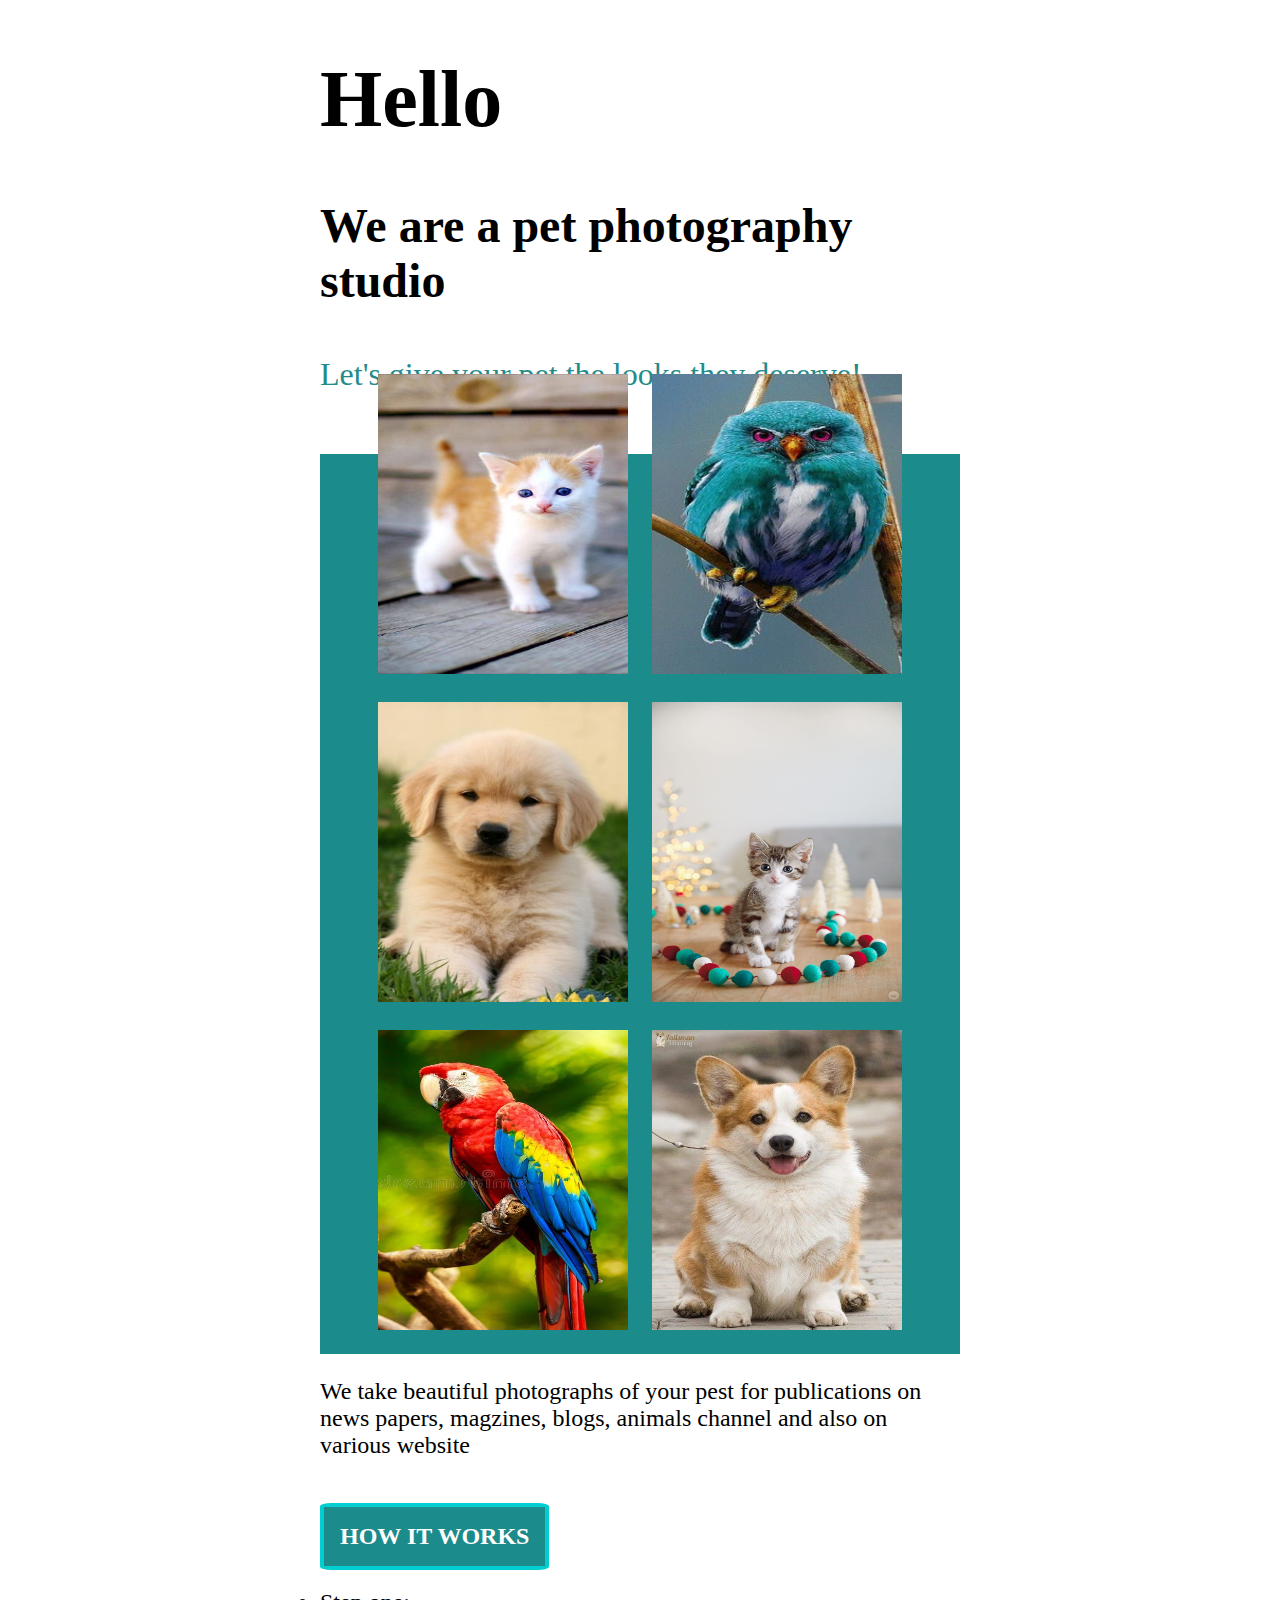
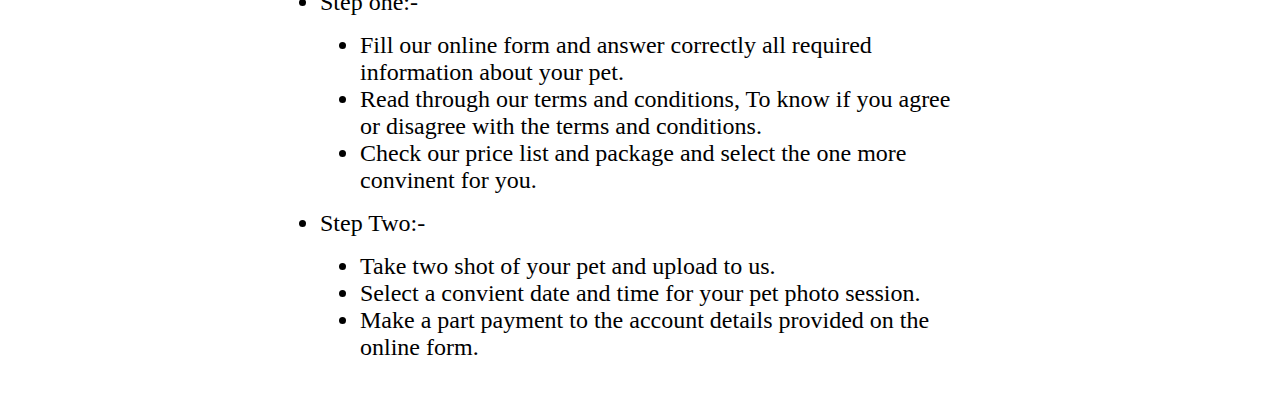
<file: 01. Bootcamp Work. FLEXBOX/Practice 1/index.html>
<!DOCTYPE html>
<html lang="en">

<head>
    <link href="./style.css" rel="stylesheet"/>
</head>

<body>

    <div class="main">

        <div class="subcontainer">
            <div class="white">
                <h1>Hello</h1>
                <h3>We are a pet photography studio</h3>
                <P>Let's give your pet the looks they deserve!</P>
            </div>

            <div class="pets">
                
                <div class="gallery">
            <!---------Roll one------------>

              <div class="roll">
                 <div class="columnone">
                    <img src="./assets/Beautiful Kitten.jpg" alt="cute-little-kitten" width="250px" height="300px"/>
                 </div>

                 <div class="columnTwo">
                    <img src="./assets/green bird.jpg" alt="beautiful-green-bird" width="250px" height="300px"/>
                </div>
            </div>   

            <!----------Roll two----------->
                
            <div class="roll">
                <div class="columnone">
                   <img src="./assets/brown dog 1.jpg" alt="cute-bown-dog" width="250px" height="300px"/>
                </div>

                <div class="columnTwo">
                   <img src="./assets/cat 1.jpg" alt="beautiful-black-and-white-cat" width="250px" height="300px"/>
               </div>
            </div>

            <!----------Roll Three----------->
                
            <div class="roll">
                <div class="columnone">
                   <img src="./assets/multicolor parrot.jpg" alt="cute-parrot" width="250px" height="300px"/>
                </div>

                <div class="columnTwo">
                   <img src="./assets/brown dog 2.jpg" alt="cute-bown-dog" width="250px" height="300px"/>
               </div>
            </div>
        </div>
        </div>

        <div class="roll">
            <div class="columnone">
                <p>We take beautiful photographs of your pest for publications on news papers, magzines, blogs, animals channel and also on various website</p>

            <div class="roll">
                <div class="informations">
                    <h2 style="border: 4px solid darkturquoise;">HOW IT WORKS </style></h2>
                    <li>Step one:-</li>

                        <ul>
                            <li>Fill our online form and answer correctly all required information about your pet.</li>
                             <li>Read through our terms and conditions, To know if you agree or disagree with the terms and conditions.</li>
                            <li>Check our price list and package and select the one more convinent for you.</li>
                        </ul>

                    <li>Step Two:-</li>
                        <ul>
                            <li>Take two shot of your pet and upload to us.</li>
                            <li>Select a convient date and time for your pet photo session.</li>
                            <li>Make a part payment to the account details provided on the online form.</li>
                        </ul>
                    </div>


            </div>

    </div>
        
</body>
</html>
</file>
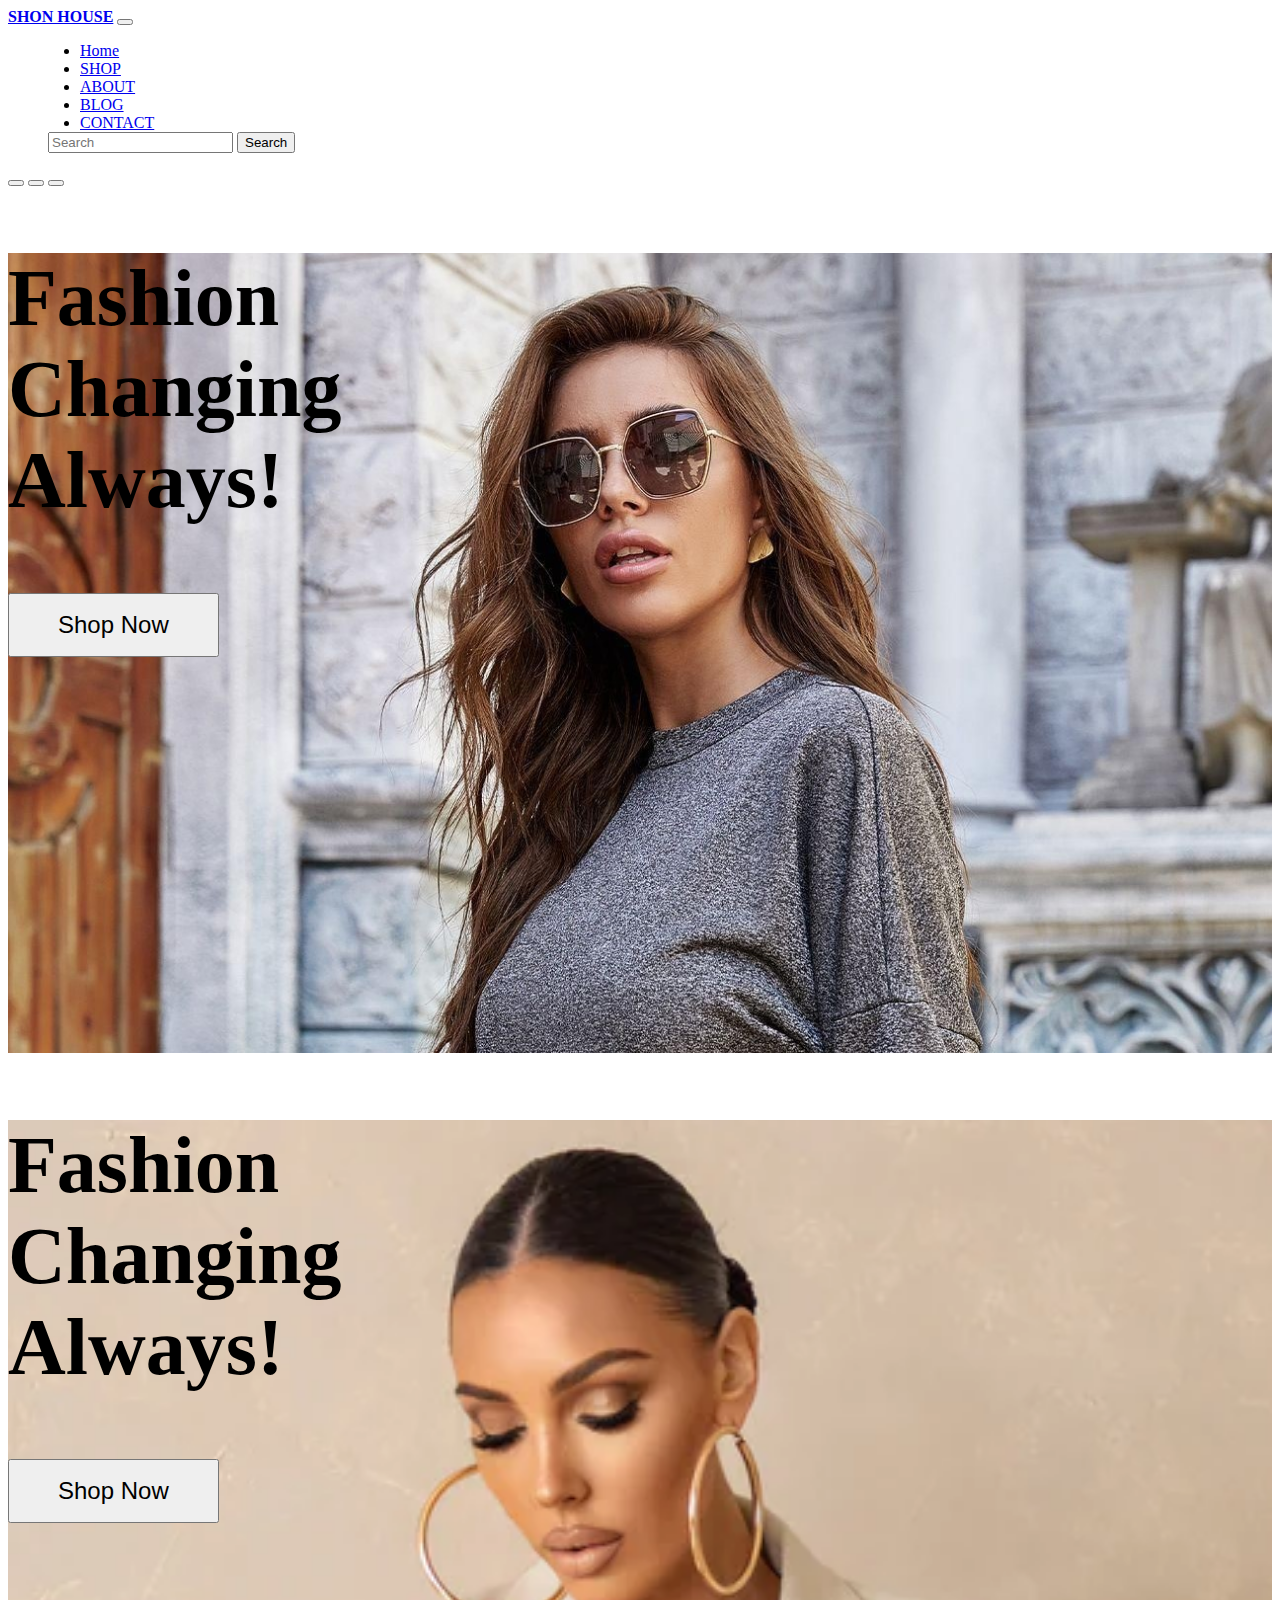
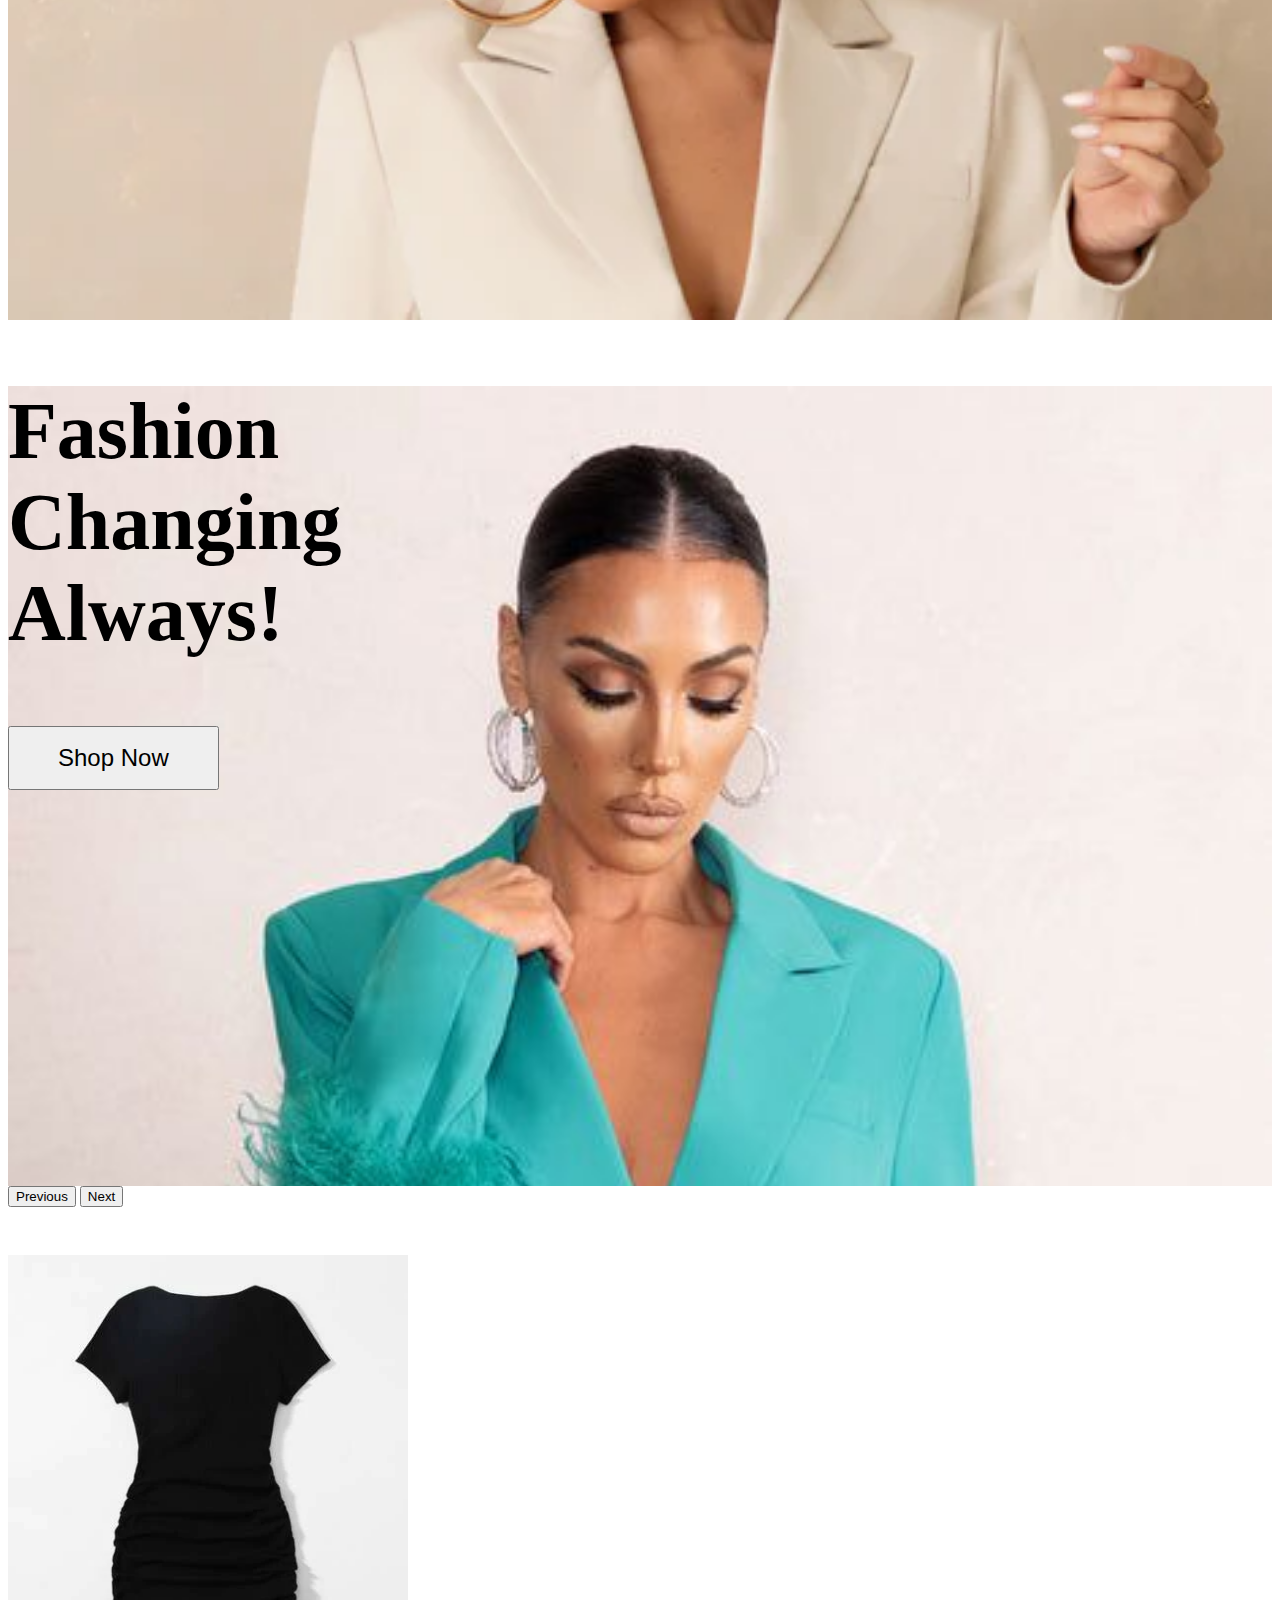
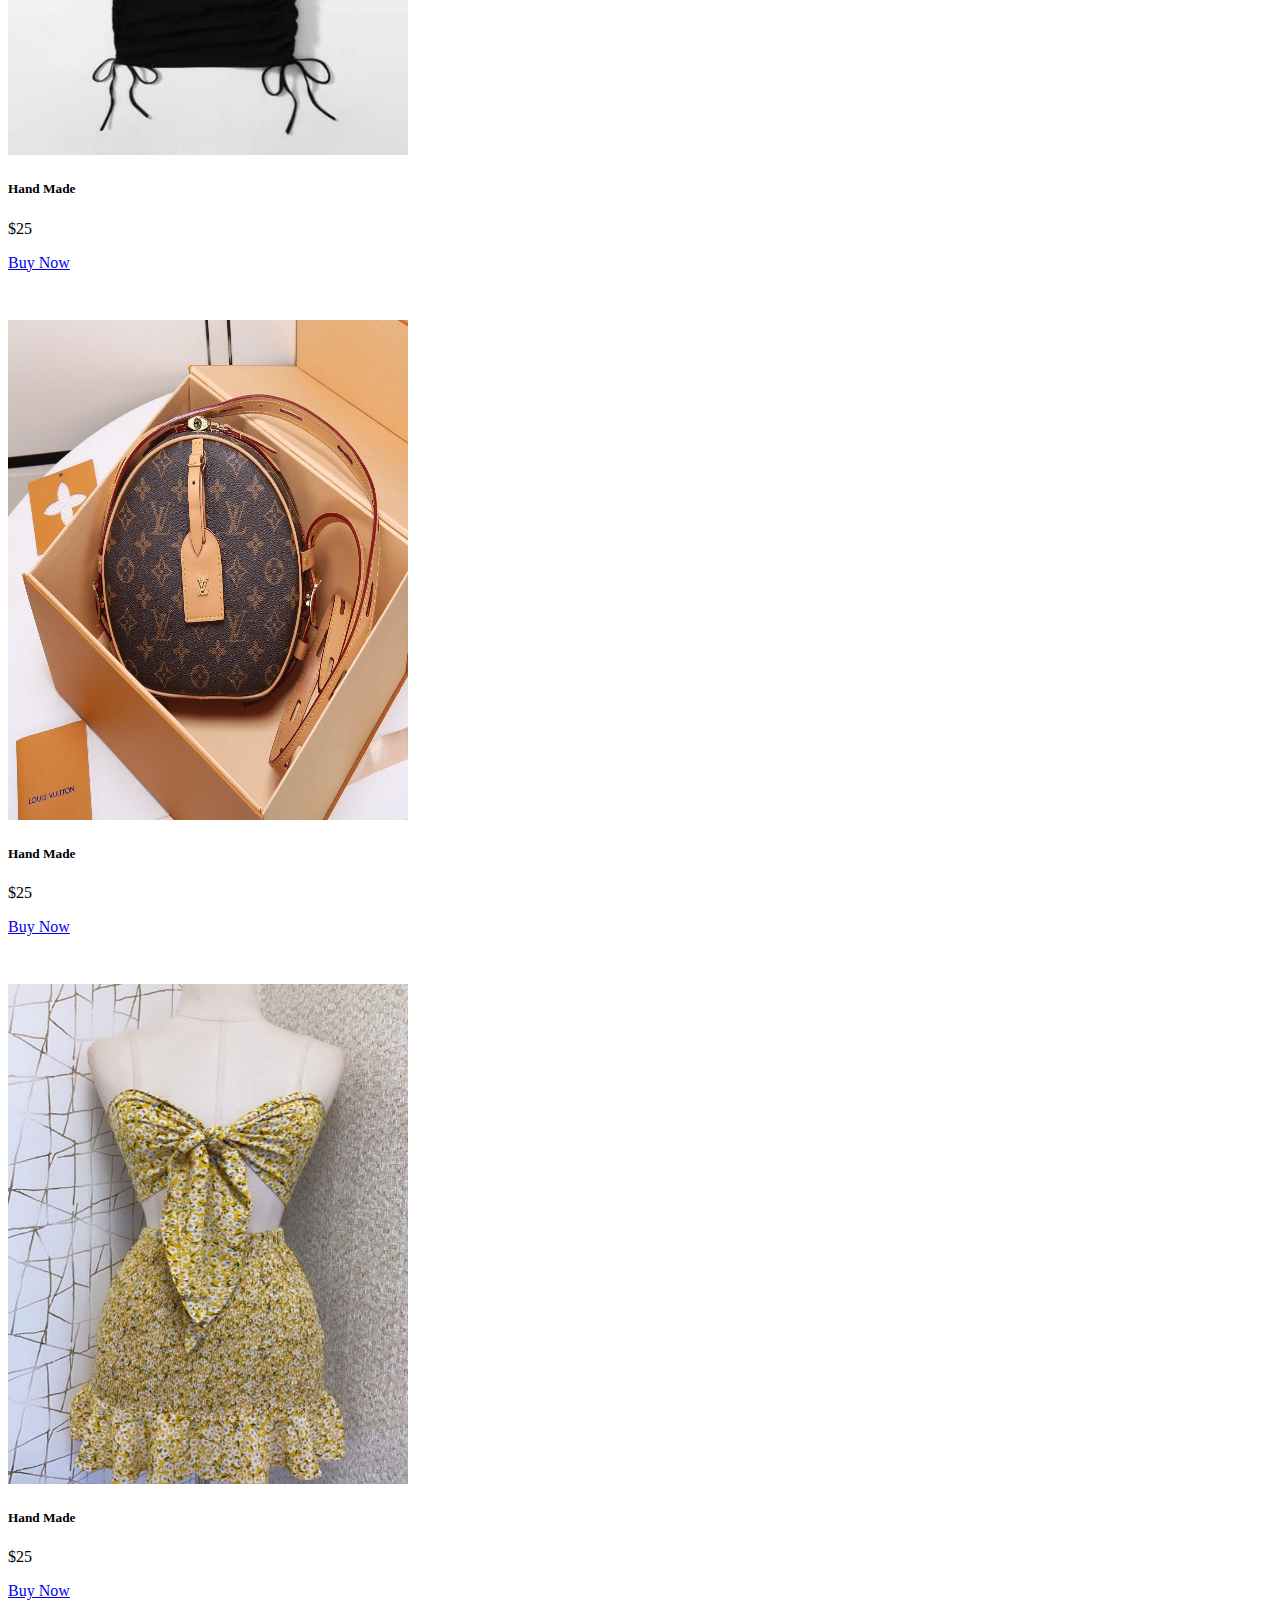
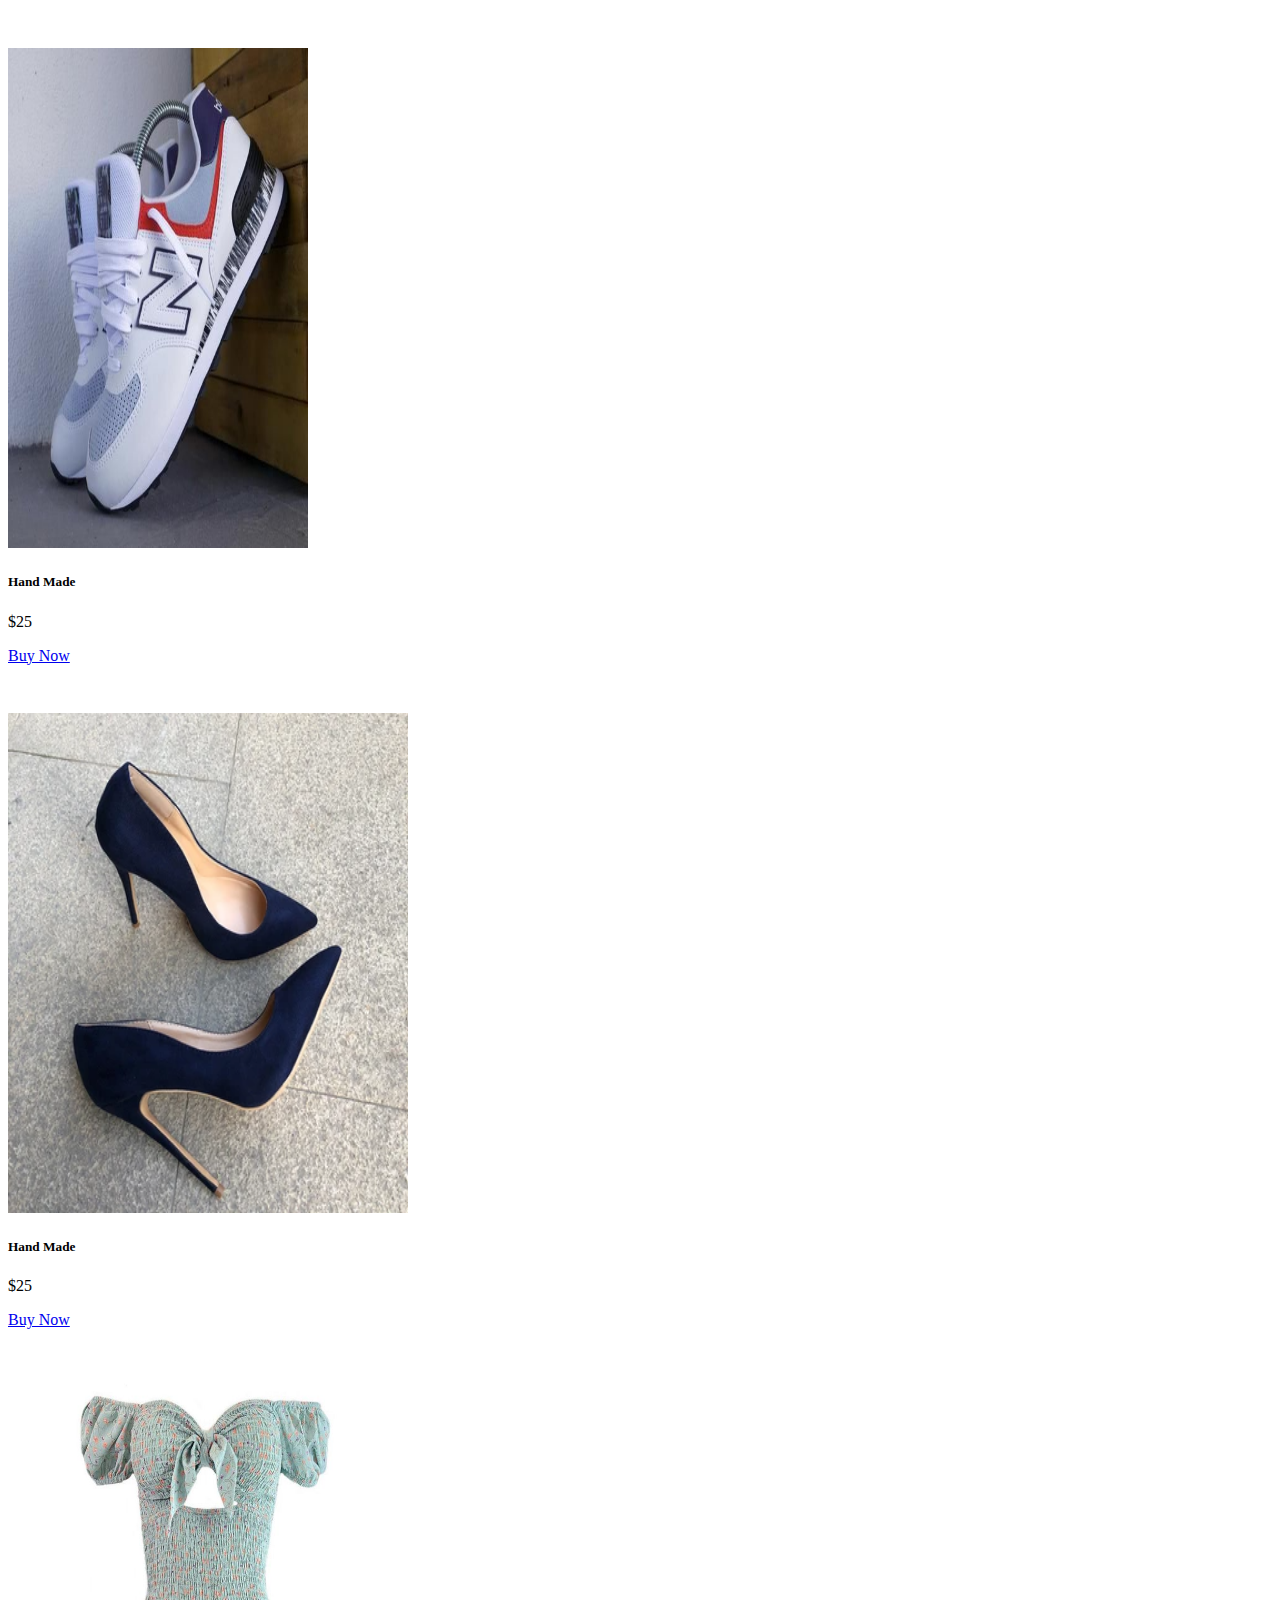
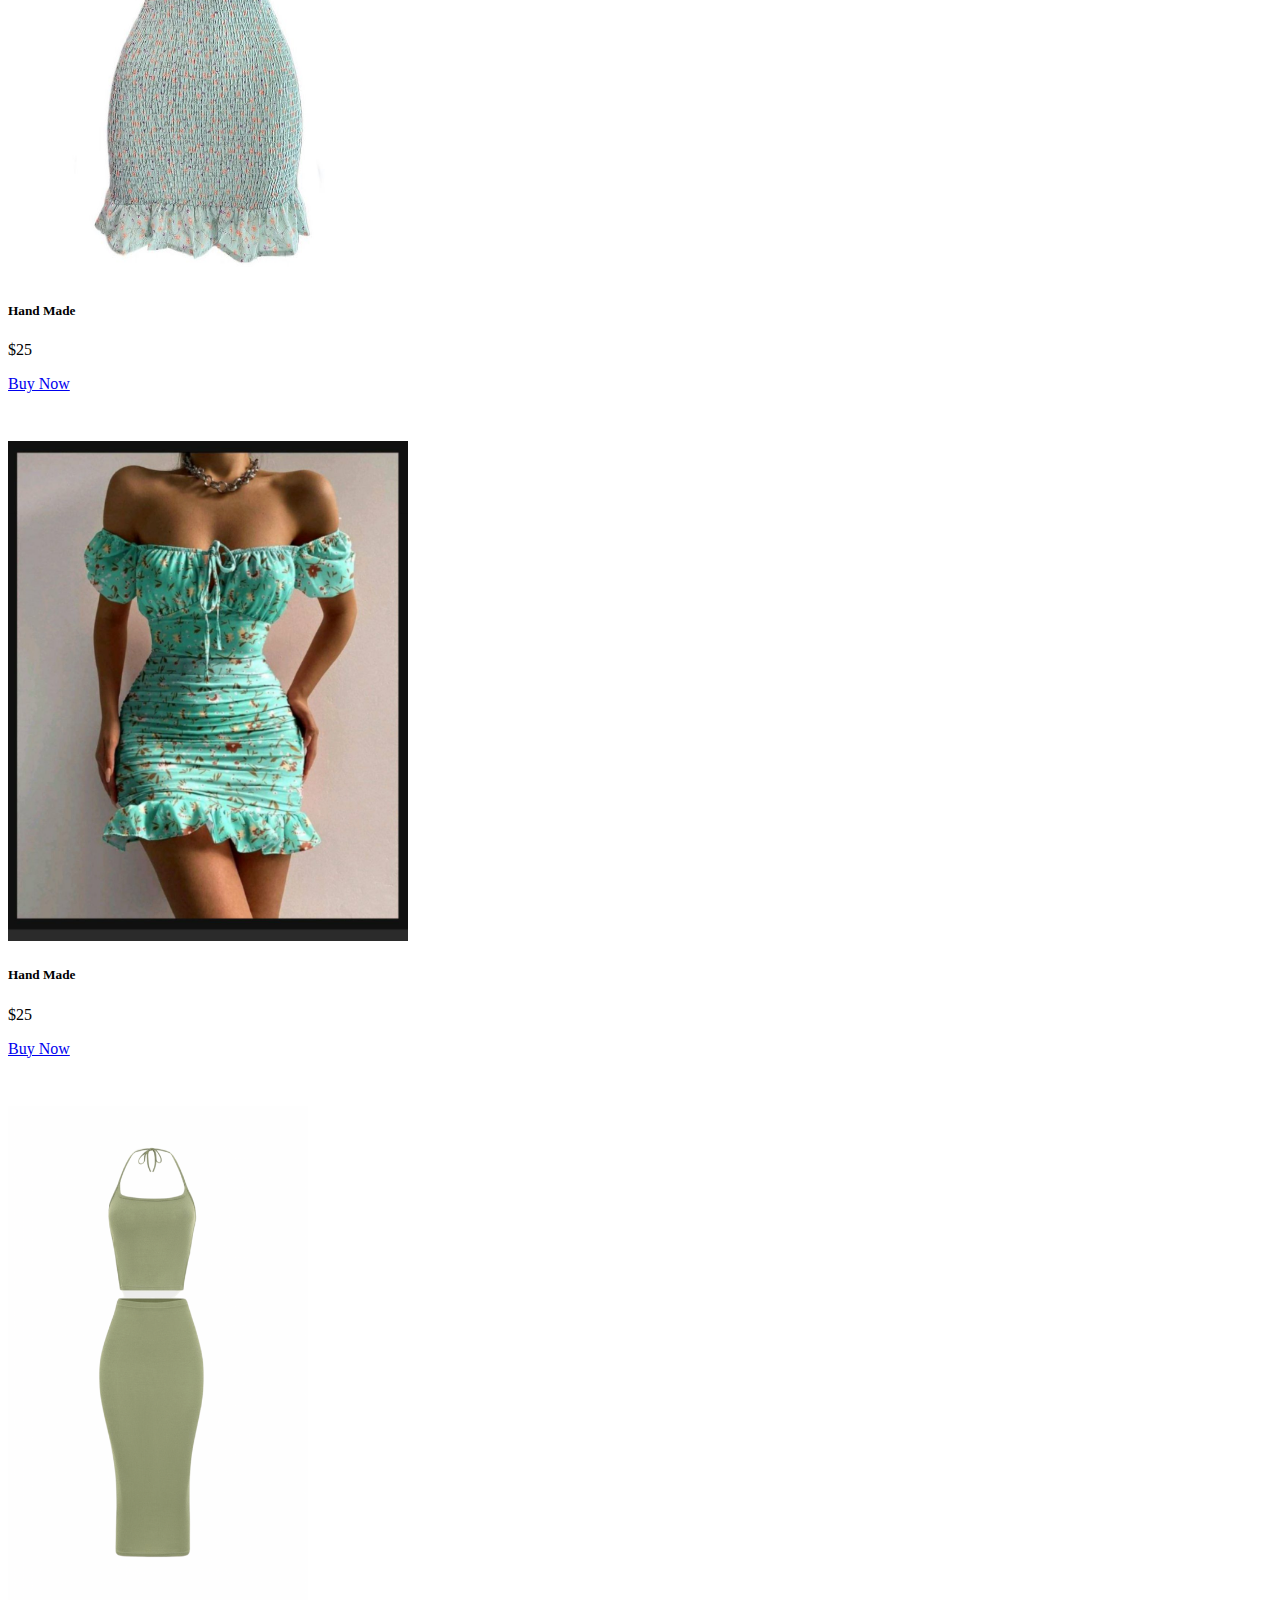
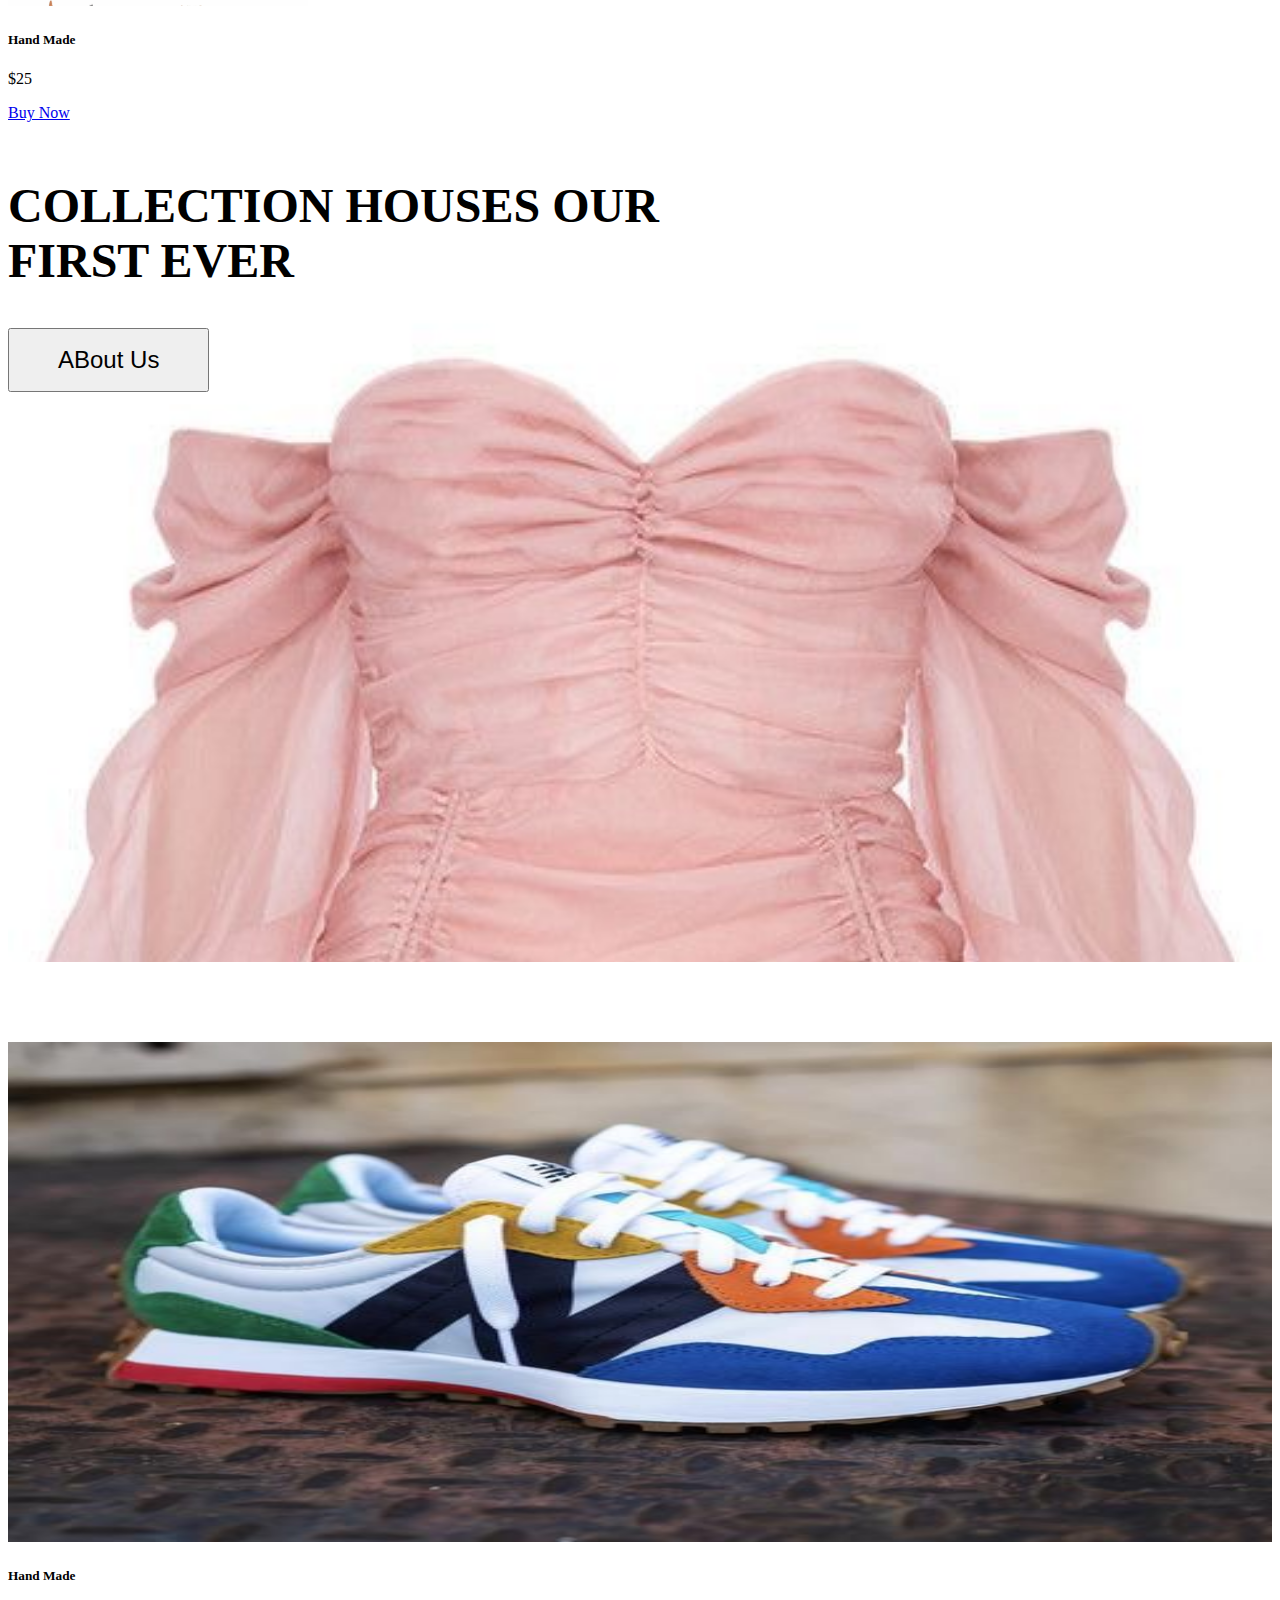
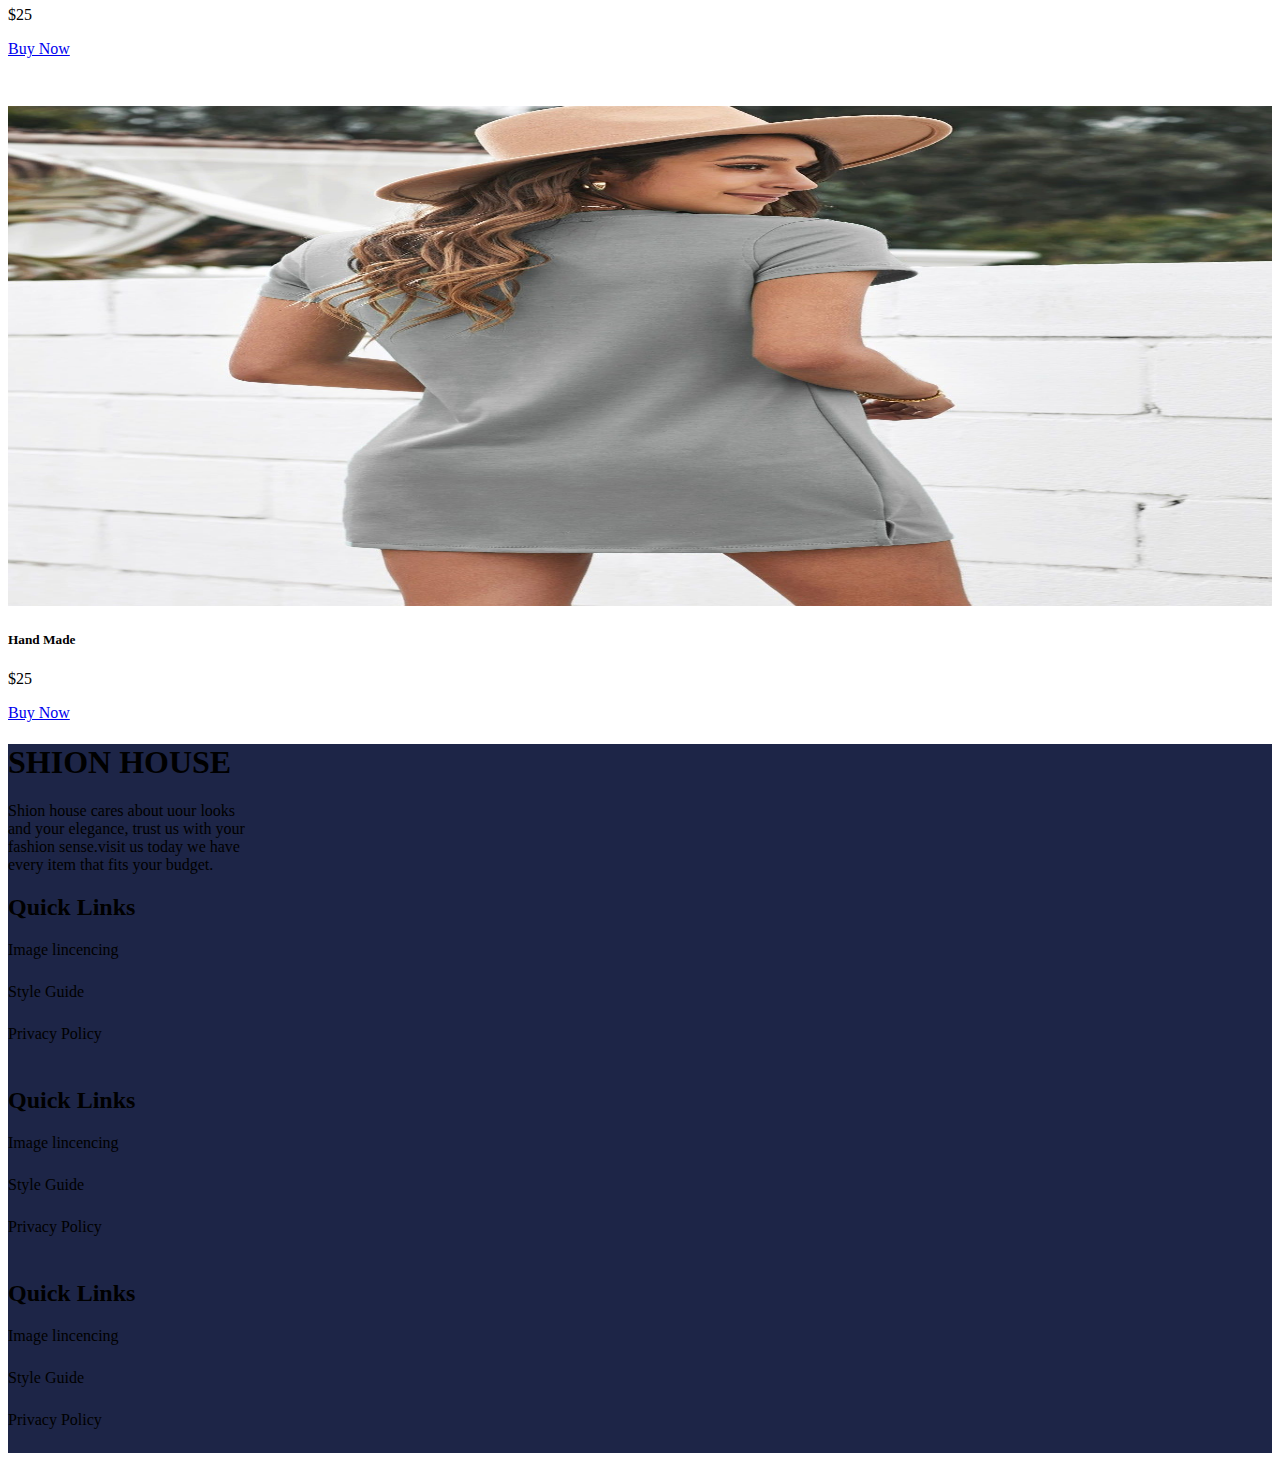
<file: 02. Bootcamp Work. BOOTSTRAP/E-Commerce Site/index.html>
<!doctype html>
<html lang="en">
  <head>
    <meta charset="utf-8">
    <meta name="viewport" content="width=device-width, initial-scale=1">
    <title>E-Commerce website</title>
    <link href="https://cdn.jsdelivr.net/npm/bootstrap@5.3.0/dist/css/bootstrap.min.css" rel="stylesheet" integrity="sha384-9ndCyUaIbzAi2FUVXJi0CjmCapSmO7SnpJef0486qhLnuZ2cdeRhO02iuK6FUUVM" crossorigin="anonymous">
   <link href="./style.css" rel="stylesheet"/>
</head>

  <body>
    <nav class="navbar navbar-expand-lg bg-body-tertiary">
        <div class="container">
          <a class="navbar-brand" href="#">SHON HOUSE</a>
          <button class="navbar-toggler" type="button" data-bs-toggle="collapse" data-bs-target="#navbarSupportedContent" aria-controls="navbarSupportedContent" aria-expanded="false" aria-label="Toggle navigation">
            <span class="navbar-toggler-icon"></span>
          </button>

          <div class="collapse navbar-collapse" id="navbarSupportedContent">
            <ul class="navbar-nav me-auto mb-2 mb-lg-0">
              <li class="nav-item">
                <a class="nav-link active" aria-current="page" href="#">Home</a>
              </li>
              <li class="nav-item">
                <a class="nav-link" href="#">SHOP</a>
              </li>
              <li class="nav-item">
                <a class="nav-link" href="#">ABOUT</a>
              </li>
              <li class="nav-item">
                <a class="nav-link" href="#">BLOG</a>
              </li>
              <li class="nav-item">
                <a class="nav-link" href="#">CONTACT</a>
              </li>

            <form class="d-flex" role="search">
              <input class="form-control me-2" type="search" placeholder="Search" aria-label="Search">
              <button class="btn btn-outline-success" type="submit">Search</button>
            </form>
          </div>
        </div>
      </nav>



      <section>
         <div class="container">
            <div id="carouselExampleCaptions" class="carousel slide">
                <div class="carousel-indicators">
                  <button type="button" data-bs-target="#carouselExampleCaptions" data-bs-slide-to="0" class="active" aria-current="true" aria-label="Slide 1"></button>
                  <button type="button" data-bs-target="#carouselExampleCaptions" data-bs-slide-to="1" aria-label="Slide 2"></button>
                  <button type="button" data-bs-target="#carouselExampleCaptions" data-bs-slide-to="2" aria-label="Slide 3"></button>
                </div>

                <div class="carousel-inner">
                  <div class="carousel-item active" style="background-image: url(./Assets/image\ 4\ a.jpg); height: 50rem; width: 100%;">
                    <div class="carousel-caption d-none d-md-block">
                      <h2>Fashion<br/> Changing<br/> Always!</h2>
                      <button class="btn btn-md btn-success btn-style">Shop Now</button>
                    </div>
                  </div>

                  <div class="carousel-item" style="background-image: url(./Assets/image\ 2\ a.png); height: 50rem; width: 100%;">
                    <div class="carousel-caption d-none d-md-block">
                      <h2>Fashion<br/> Changing<br/> Always!</h2>
                      <button class="btn btn-md btn-success btn-style">Shop Now</button>
                    </div>
                  </div>

                  <div class="carousel-item" style="background-image: url(./Assets/Tailoring.jpg); height: 50rem; width: 100%;">
                    <div class="carousel-caption d-none d-md-block">
                      <h2>Fashion<br/> Changing<br/> Always!</h2>
                      <button class="btn btn-md btn-success btn-style">Shop Now</button>
                    </div>
                  </div>
                </div>

                <button class="carousel-control-prev" type="button" data-bs-target="#carouselExampleCaptions" data-bs-slide="prev">
                  <span class="carousel-control-prev-icon" aria-hidden="true"></span>
                  <span class="visually-hidden">Previous</span>
                </button>
                <button class="carousel-control-next" type="button" data-bs-target="#carouselExampleCaptions" data-bs-slide="next">
                  <span class="carousel-control-next-icon" aria-hidden="true"></span>
                  <span class="visually-hidden">Next</span>
                </button>
              </div><div id="carouselExampleCaptions" class="carousel slide">
 
         </div>

      </section>

      <!----------------------Arrival Section------------------------->

      <section id="newarrival">
        <div class="container">
          <div class="row">

            <div class="col-12 col-md-3">
              <div class="card card-style text-center">
                <img src="./Assets/SHEIN Ruched Drawstring Side Bodycon Dress.png" alt="new arrival" width="400"  height="500">
                <div class="card-body">
                  <h5 class="card-title">Hand Made</h5>
                  <p class="card-text">$25</p>
                  <a href="#" class="btn btn-primary">Buy Now</a>
                </div>
              </div>
            </div>

            <div class="col-12 col-md-3">
              <div class="card card-style text-center">
                <img src="./Assets/VL - Luxury Edition Bags LUV 001.jpg" alt="new arrival" width="400"  height="500">
                <div class="card-body">
                  <h5 class="card-title">Hand Made</h5>
                  <p class="card-text">$25</p>
                  <a href="#" class="btn btn-primary">Buy Now</a>
                </div>
              </div>
            </div>

            <div class="col-12 col-md-3">
              <div class="card card-style text-center">
                <img src="./Assets/d550884e-78b9-4524-a444-35408b8215eb.jpg" alt="new arrival" width="400"  height="500">
                <div class="card-body">
                  <h5 class="card-title">Hand Made</h5>
                  <p class="card-text">$25</p>
                  <a href="#" class="btn btn-primary">Buy Now</a>
                </div>
              </div>
            </div>

            <div class="col-12 col-md-3">
              <div class="card card-style text-center">
                <img src="./Assets/NEW ARRIVAL.jpg" alt="new arrival" width="300"  height="500">
                <div class="card-body">
                  <h5 class="card-title">Hand Made</h5>
                  <p class="card-text">$25</p>
                  <a href="#" class="btn btn-primary">Buy Now</a>
                </div>
              </div>
            </div>
            
          </div>
        </div>
      </section>

      <!-------------- second new arrival--------->

      <section id="newarrival">
        <div class="container">
          <div class="row">

            <div class="col-12 col-md-3">
              <div class="card card-style text-center">
                <img src="./Assets/Just in.png" alt="new arrival" width="400"  height="500">
                <div class="card-body">
                  <h5 class="card-title">Hand Made</h5>
                  <p class="card-text">$25</p>
                  <a href="#" class="btn btn-primary">Buy Now</a>
                </div>
              </div>
            </div>

            <div class="col-12 col-md-3">
              <div class="card card-style text-center">
                <img src="./Assets/download (5).jpg" alt="new arrival" width="400"  height="500">
                <div class="card-body">
                  <h5 class="card-title">Hand Made</h5>
                  <p class="card-text">$25</p>
                  <a href="#" class="btn btn-primary">Buy Now</a>
                </div>
              </div>
            </div>

            <div class="col-12 col-md-3">
              <div class="card card-style text-center">
                <img src="./Assets/ae7ab6c3-23e4-4dac-a522-9bbcd720ca67.jpg" alt="new arrival" width="400"  height="500">
                <div class="card-body">
                  <h5 class="card-title">Hand Made</h5>
                  <p class="card-text">$25</p>
                  <a href="#" class="btn btn-primary">Buy Now</a>
                </div>
              </div>
            </div>

            <div class="col-12 col-md-3">
              <div class="card card-style text-center">
                <img src="./Assets/Products.png" alt="new arrival" width="300"  height="500">
                <div class="card-body">
                  <h5 class="card-title">Hand Made</h5>
                  <p class="card-text">$25</p>
                  <a href="#" class="btn btn-primary">Buy Now</a>
                </div>
              </div>
            </div>
            
            <div class="col-12 col-md-12">
             <div class="singleImage">
              <div class="carousel-item active" style="background-image: url(./Assets/01.jpg); height: 50rem; width: 100%;">
                <div class="carousel-caption d-none d-md-block">
                  <h2>COLLECTION HOUSES OUR</br>FIRST EVER</h2>
                  <button class="btn btn-md btn-success btn-style">ABout Us</button>
                </div>
              </div>
              </div>
            </div>

            <div class="col-12 col-md-6">
              <div class="card card-style text-center">
                <img src="./Assets/NEW ARRIVAL (1).jpg" alt="new arrival" width="100%"  height="500">
                <div class="card-body">
                  <h5 class="card-title">Hand Made</h5>
                  <p class="card-text">$25</p>
                  <a href="#" class="btn btn-primary">Buy Now</a>
                </div>
              </div>
            </div>

            <div class="col-12 col-md-6">
              <div class="card card-style text-center">
                <img src="./Assets/AlanBalen® Pocketed T-Shirt Mini Dress - Black _ XL.jpg" alt="new arrival" width="100%"  height="500">
                <div class="card-body">
                  <h5 class="card-title">Hand Made</h5>
                  <p class="card-text">$25</p>
                  <a href="#" class="btn btn-primary">Buy Now</a>
                </div>
              </div>
            </div>

          </div>
        </div>
      </section>


      <!-----------footer section--------->

      <footer>
        <div class="container text-white pt-8rem pb-8rem">
          <div class="row">

            <div class="col-12 col-md-3 columnContent">
                <h1 class="mb-8rem">SHION HOUSE</h1>
                <P>Shion house cares about uour looks</br> 
                  and your elegance, trust us with your</br>
                   fashion sense.visit us today we have</br> 
                   every item that fits your budget.</P>
            </div>

            <div class="col-12 col-md-3 columnContent">
              <h2 class="mb-8rem">Quick Links</h2>
              <ul>
                <li>Image lincencing</li>
                <li>Style Guide</li>
                <li>Privacy Policy</li>
              </ul>
            </div>

            <div class="col-12 col-md-3 columnContent">
              <h2 class="mb-8rem">Quick Links</h2>
              <ul>
                <li>Image lincencing</li>
                <li>Style Guide</li>
                <li>Privacy Policy</li>
              </ul>
            </div>

            <div class="col-12 col-md-3 columnContent">
              <h2 class="mb-8rem">Quick Links</h2>
              <ul>
                <li>Image lincencing</li>
                <li>Style Guide</li>
                <li>Privacy Policy</li>
              </ul>
            </div>

          </div> 

        </div>

        </footer>

    
    <script src="https://cdn.jsdelivr.net/npm/bootstrap@5.3.0/dist/js/bootstrap.bundle.min.js" integrity="sha384-geWF76RCwLtnZ8qwWowPQNguL3RmwHVBC9FhGdlKrxdiJJigb/j/68SIy3Te4Bkz" crossorigin="anonymous"></script>
  </body>

</html>
</file>
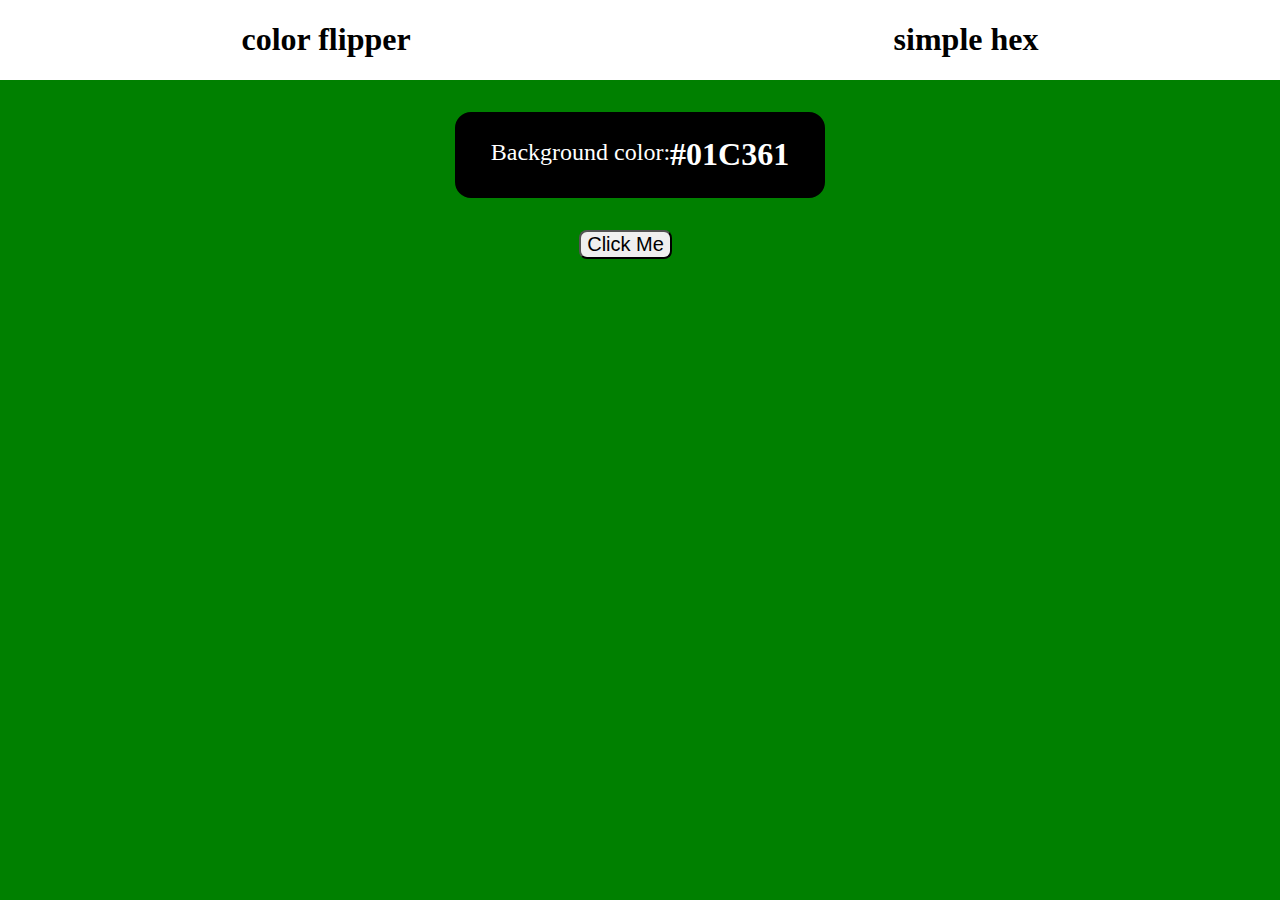
<file: 03. Bootcamp Work. JAVASCRIPT/COLOR FLIPPER WORK/index.html>
<!DOCTYPE html>
<html lang="en">
<head>
    <meta charset="UTF-8">
    <meta name="viewport" content="width=device-width, initial-scale=1.0">
    <link href="style.css" rel="stylesheet"/>
    <title>Document</title>
</head>


<body>
        <div class="white">
            <div>
                <h1>color flipper</h1>
            </div>
            <div>
                <h1>simple hex</h1>
            </div>
        </div>

        <div class="maincontainer">
            <div class="green">
                <p class="bgk">Background color:</p>
                <h1 id="colorCode">#01C361</h1>
            </div>

            <div class="btn"><button onclick="changeBackgroundColor()" class="myButton">Click Me</button></div>
        </div>
        
        </div>

    
    <script src="./main.js"></script>
</body>
</html>
</file>
<file: 01. Bootcamp Work. FLEXBOX/Practice 1/style.css>
body{
    padding:0%;
    margin: 0%;
    box-sizing: border-box;
    overflow-x: hidden;
}

.main{
    display: flex;
    justify-content: center;
}

.subcontainer{
    width: 50%;
}

.white{
    background-color: white;
    height:400px;
}

.white h1{
    font-size: 5rem;
}

.white h3{
    font-size: 3rem;
}

.white p{
    color: rgb(36, 139, 139);
    font-size: 2rem;
}
.pets{
    background-color: rgb(28, 139, 139);
    display: flex;
    height: 900px;
    justify-content: center;
}

.roll {
    display: flex;
    justify-content:start
}

.gallery{
    margin: -5rem;
}

.columnone{
    margin-right: 1,5rem;
    margin-bottom: 1.5rem
}

.columnTwo{
    margin-left: 1.5rem;
}

.roll p{
    font-size: 1.5rem;
}

ol, li{
    font-size: 1.5rem;
}

.informations h2{
    justify-content: center;
}

.informations h2{
    display: inline-block;
    border-radius: 5%;
    padding: 1rem 1rem;
    background-color: rgb(28, 139, 139);;
    color: white;
}
</file>
<file: 02. Bootcamp Work. BOOTSTRAP/E-Commerce Site/style.css>
body{
    justify-content: center;
}
.navbar-brand {
    font-weight: bold;
}

.navbar-nav .nav-item{
    margin-left: 2rem;
}

.carousel-item{
    background-position: top;
    background-size: cover;
    background-repeat: no-repeat;
    height: 500px;
}

.container, .container-ig, .container{
    max-width: 1300px;
}

.carousel-caption{
    bottom: 6.5rem;
}

.carousel-caption h2{
    font-size: 5rem;
}

.btn-style{
    padding: 1rem 3rem;
    font-size: 1.5rem;
}


#products {
    margin-top: 2rem;
    
}

.card-style {
    border: none;
    margin-top: 3rem;
}

.singleImage {
    padding-top: 0;
    padding-bottom: 2rem;
    margin-top: 1rem;
}

.singleImage h2{
    font-size: 3rem;
    padding-top: 1rem;
}

footer{
    background-color: #1d2547;
}

.columnContent ul{
    list-style: none;
    padding: 0;
    margin-top: 1rem;
}

.columnContent ul li{
    padding-bottom: 1.5rem;
}
</file>
<file: 03. Bootcamp Work. JAVASCRIPT/COLOR FLIPPER WORK/style.css>
body{
    padding: 0;
    margin: 0;
    box-sizing: border-box;
    overflow-x: hidden;
    background-color:green;
}

.white{
    display: flex;
    justify-content: space-around;
    background-color: white;
}

.maincontainer {
    padding: 2rem 2rem;
}

.green {
        display: flex;
        margin: auto;
        width: 30%;
        border: 3px solid black;
        justify-content: center;
        background-color: black;
        border-radius: 1rem;
}

.bgk{
    color: #fff;
    font-size: 1.5rem;
}

#colorCode{
    color: white;
}

.btn{
    margin: auto;
    padding-top: 2rem;
    width: 10%;
    color: black;
    justify-content:center;
    border-radius: 1rem;  
}

.click{
    font-size: 1.5rem;
}

.myButton {
    font-size: 20px; /* Increase or modify the font size as needed */
    border-radius: 0.5rem;
  }
</file>
